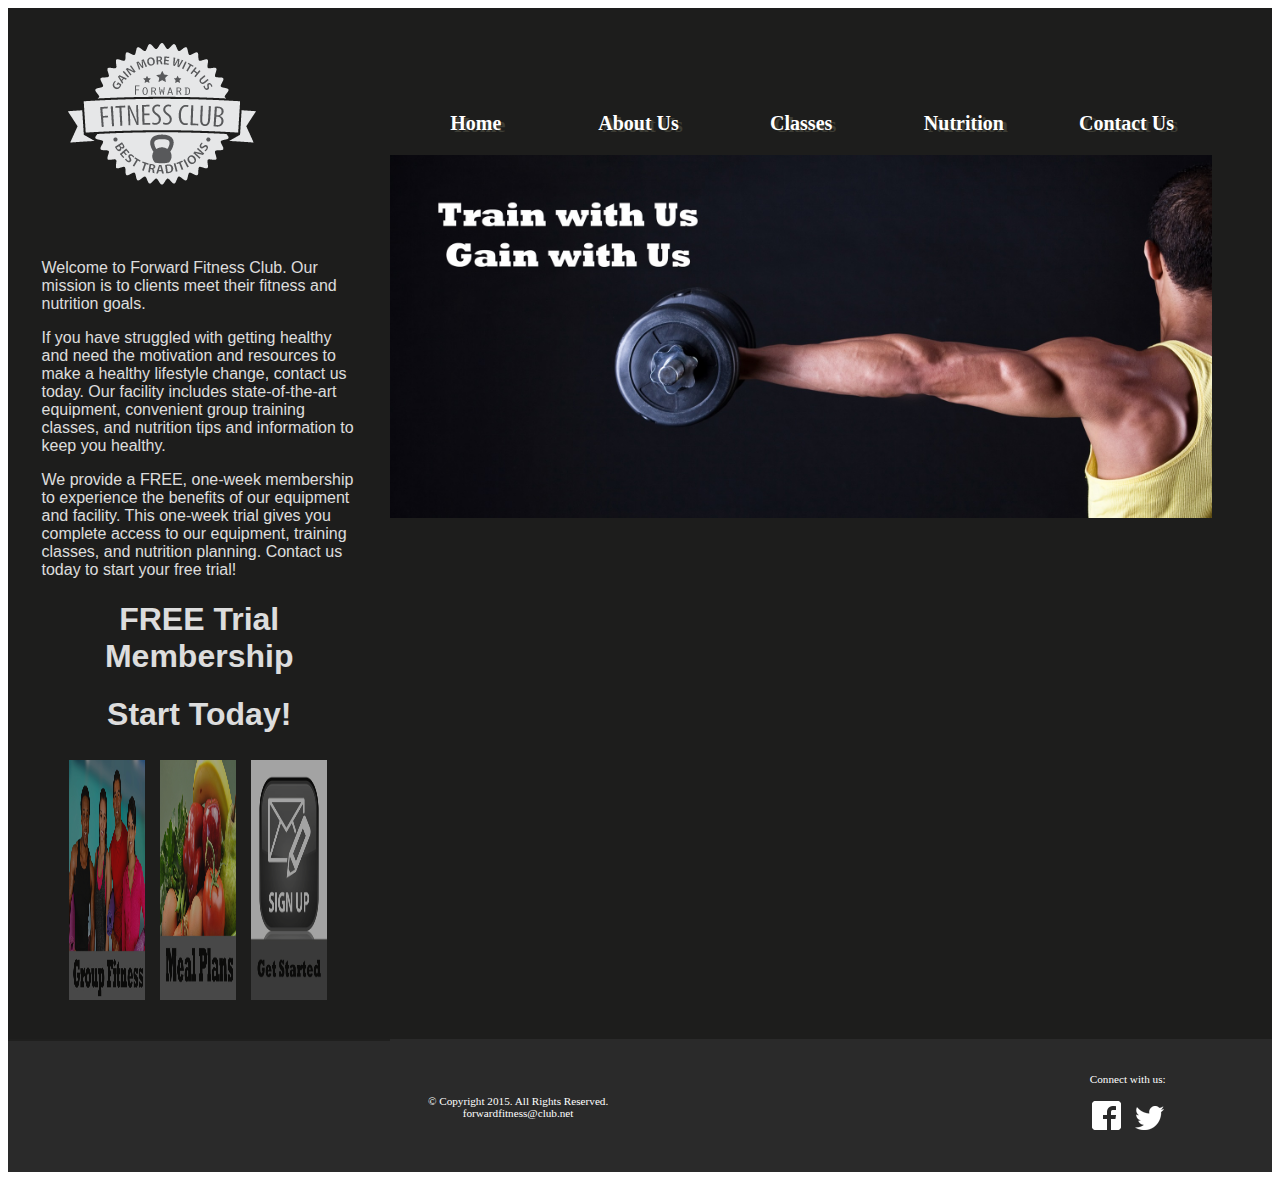
<file: Fitness/index.html>
<!DOCTYPE html>
<!-- This website template was created by : Barbara Kuffour. 11-02-2019-->
<html lang="en">
	<head>
		<link rel="stylesheet" href="css/styles.css">
		<title>Forward Fitness Club</title>
		<meta charset="utf-8">
		<meta name="viewport" content="width=device-width, initial-scale=1">
		<meta name="description" content="Forward Fitness Club is an elite fitness center dedicated to helping our clients achieve their fitness and nutrition goals. We provide state-of-the-art fitness equipment, group fitness classes, and nutrition planning.">
	</head>
	
	<body>
		<div id="container">
		
	<!-- Use the header area for the website name or logo -->
	<header>
		<a href="index.html"><img src="images/ffc_logo.png" alt="Forward Fitness Club logo"></a>
	</header>

	<!-- Use the nav area to add hyperlinks to other pages within the website -->
	<nav>
		<ul>
			<li><a href="index.html">Home</a></li>
			<li><a href="about.html">About Us</a></li>
			<li><a href="classes.html">Classes</a></li>
			<li><a href="nutrition.html">Nutrition</a></li>
			<li><a href="contact.html">Contact Us</a></li>
		</ul>
		
		<!-- Home Page Banner -->
		<div id="banner" class="desktop">
			<img src="images/homeBanner.jpg" alt="fitness banner image">
		</div>
	</nav>

	<!-- Use the main area to add the main content of the webpage -->
	<main>

		<p class="tab">Welcome to Forward Fitness Club. Our mission is to clients meet their fitness and nutrition goals.</p>
		
			<div class="mobile">
			
				<h3>FREE One-Week Trial Membership!</h3>
				<p><a href="tel:8145559608"> Call Us Today to Get Started </a></p>
				
				<h4>Fitness Club Hours:</h4>
				<p>Monday - Thursday: 6:00am - 6:00pm<br>
				Friday: 6:00am - 4:00pm<br>
				Saturday: 8:00am - 6:00pm<br>
				Sunday: Closed</p>
				
			</div>
		
			<div class="desktop">
			
				<p>If you have struggled with getting healthy and need the motivation and resources to make a healthy lifestyle change, contact us today. Our facility includes state-of-the-art equipment, convenient group training classes, and nutrition tips and information to keep you healthy.</p>
				<p>We provide a FREE, one-week membership to experience the benefits of our equipment and facility. This one-week trial gives you complete access to our equipment, training classes, and nutrition planning. Contact us today to start your free trial!</p>
				<h1>FREE Trial Membership</h1>
			</div>
			
			<h1>Start Today!</h1>
			
			<figure>
				<a href="classes.html"><img src="images/group.jpg" alt="group fitness"></a>
				<a href="nutrition.html"><img src="images/nutrition.jpg" alt="good nutrition"></a>
				<a href="contact.html"><img src="images/signup.jpg" alt="sign up icon"></a>
			</figure>
	</main>
	
	<!-- Use the footer area to add webpage footer content -->
	<footer>
	
		<div id="copyright">
			<p>&copy; Copyright 2015. All Rights Reserved.<br>
			<a href="mailto:forwardfitness@club.net">forwardfitness@club.net</a></p>
		</div>
		
		<div id="social">
			<p>Connect with us:</p>
			<p><a href="https://www.facebook.com/fwdfitclub"><img src="images/fblogo.png" alt="Facebook logo"></a>
			<a href="https://www.twitter.com/fwdfitclub"><img src="images/twitterlogo.png" alt="Twitter logo"></a></p>
		</div>
	</footer>
	</div>
	</body>
</html>
</file>
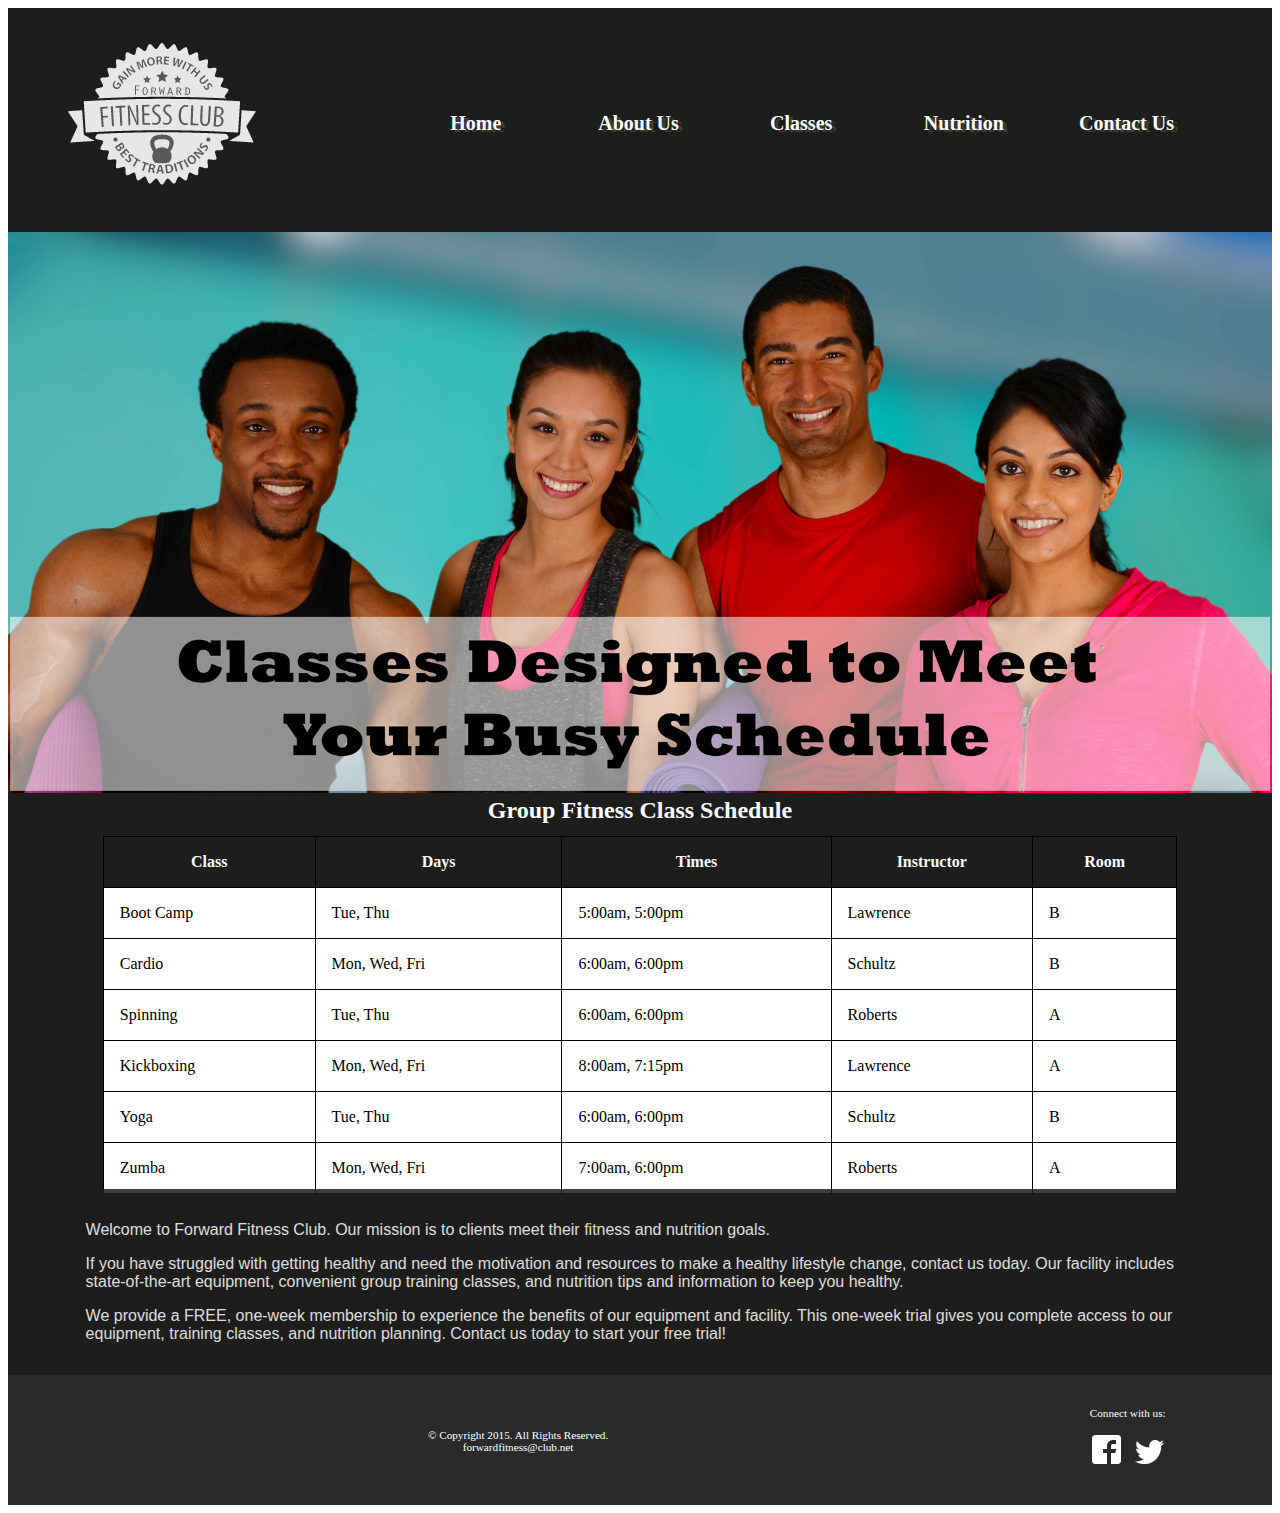
<file: Fitness/classes.html>
<!DOCTYPE html>
<!-- This website template was created by : Barbara Kuffour. 11-02-2019-->
<html lang="en">
	<head>
		<link rel="stylesheet" href="css/styles.css">
		<title>Forward Fitness Club</title>
		<meta charset="utf-8">
		<meta name="viewport" content="width=device-width, initial-scale=1">
		<meta name="description" content="Forward Fitness Club has many fitness classes to meet your needs, including boot camp, cardio, kickboxing, spinning, yoga, and zumba.">
	</head>
	
	<body>
		<div id="container">
		
	<!-- Use the header area for the website name or logo -->
	<header>
		<a href="index.html"><img src="images/ffc_logo.png" alt="Forward Fitness Club logo"></a>
	</header>

	<!-- Use the nav area to add hyperlinks to other pages within the website -->
	<nav>
		<ul>
			<li><a href="index.html">Home</a></li>
			<li><a href="about.html">About Us</a></li>
			<li><a href="classes.html">Classes</a></li>
			<li><a href="nutrition.html">Nutrition</a></li>
			<li><a href="contact.html">Contact Us</a></li>
		</ul>
	</nav>
	
	<!--Classes Page Banner-->
	<div id="banner" class="desktop">
		<img src="images/classesBanner.jpg" alt="group fitness classes banner image">
	</div>
	
	<!-- Use the main area to add the main content of the webpage -->
	<div class="mobile">
	
		<h3>Group Fitness Classes</h3>
			<p>Boot Camp: TR 5am &amp; 5pm</p>
			<p>Cardio: MWF 6am &amp; 6pm</p>
			<p>Kickboxing: MWF 8am &amp; 7:15pm</p>
			<p>Spinning: TR 6am &amp; 6pm</p>
			<p>Yoga: TR 6am, &amp; 6pm</p>
			<p>Zumba: MWF 7am &amp; 6pm</p>
	</div>
	
	<div class ="desktop">
	
		<table><!-- Start Table -->
			<caption>Group Fitness Class Schedule</caption>
			<tr><!-- Row 1 -->
				<th>Class</th>
				<th>Days</th>
				<th>Times</th>
				<th>Instructor</th>
				<th>Room</th>
			</tr>
			<tr><!-- Row 3 -->
				<td>Boot Camp</td>
				<td>Tue, Thu</td>
				<td>5:00am, 5:00pm</td>
				<td>Lawrence</td>
				<td>B</td>
			</tr>
			<tr><!-- Row 2 -->
				<td>Cardio</td>
				<td>Mon, Wed, Fri</td>
				<td>6:00am, 6:00pm</td>
				<td>Schultz</td>
				<td>B</td>
			</tr>
			<tr><!-- Row 4 -->
				<td>Spinning</td>
				<td>Tue, Thu</td>
				<td>6:00am, 6:00pm</td>
				<td>Roberts</td>
				<td>A</td>
			</tr>
			<tr><!-- Row 5 -->
				<td>Kickboxing</td>
				<td>Mon, Wed, Fri</td>
				<td>8:00am, 7:15pm</td>
				<td>Lawrence</td>
				<td>A</td>
			</tr>
			<tr><!-- Row 6 -->
				<td>Yoga</td>
				<td>Tue, Thu</td>
				<td>6:00am, 6:00pm</td>
				<td>Schultz</td>
				<td>B</td>
			</tr>
			<tr><!-- Row 7 -->
				<td>Zumba</td>
				<td>Mon, Wed, Fri</td>
				<td>7:00am, 6:00pm</td>
				<td>Roberts</td>
				<td>A</td>
			</tr>
				
		</table><!-- End Table -->
	</div>
				
	<main>
		<p>Welcome to Forward Fitness Club. Our mission is to clients meet their fitness and nutrition goals.</p>
		<p>If you have struggled with getting healthy and need the motivation and resources to make a healthy lifestyle change, contact us today. Our facility includes state-of-the-art equipment, convenient group training classes, and nutrition tips and information to keep you healthy.</p>
		<p>We provide a FREE, one-week membership to experience the benefits of our equipment and facility. This one-week trial gives you complete access to our equipment, training classes, and nutrition planning. Contact us today to start your free trial!</p>
	</main>

	<!-- Use the footer area to add webpage footer content -->
	<footer>
	
		<div id="copyright">
			<p>&copy; Copyright 2015. All Rights Reserved.<br>
			<a href="mailto:forwardfitness@club.net">forwardfitness@club.net</a></p>
		</div>
		
		<div id="social">
			<p>Connect with us:</p>
			<p><a href="https://www.facebook.com/fwdfitclub"><img src="images/fblogo.png" alt="Facebook logo"></a>
			<a href="https://www.twitter.com/fwdfitclub"><img src="images/twitterlogo.png" alt="Twitter logo"></a></p>
		</div>
	</footer>
	</div>
	</body>
</html>
</file>
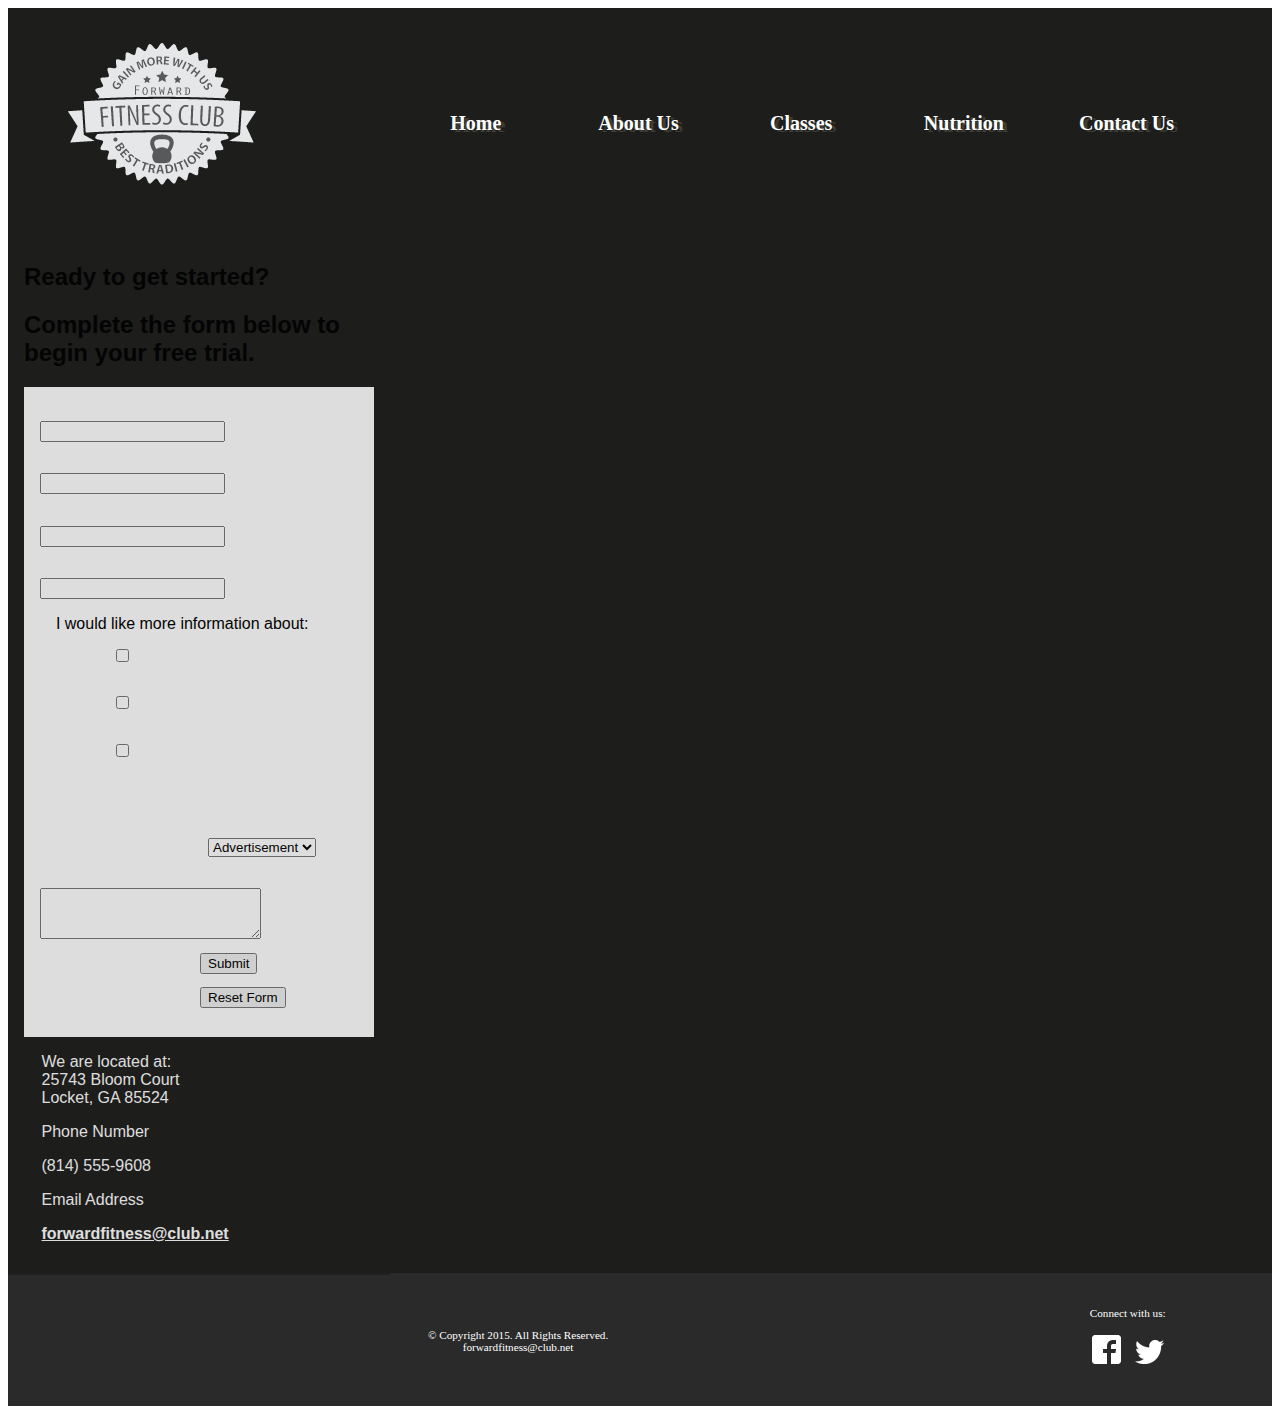
<file: Fitness/contact.html>
<!DOCTYPE html>
<!-- This website template was created by : Barbara Kuffour. 11-02-2019 -->
<html lang="en">
	<head>
		<link rel="stylesheet" href="css/styles.css">
		<title>Forward Fitness Club</title>
		<meta charset="utf-8">
		<meta name="viewport" content="width=device-width, initial-scale=1">
		<meta name="description" content="Forward Fitness Club provides a complimentary one week trial membership. Contact us today to learn more.">
	</head>
	
	<body>
		<div id="container">
		
	<!-- Use the header area for the website name or logo -->
		<header>
			<a href="index.html"><img src="images/ffc_logo.png" alt="Forward Fitness Club logo"></a>
		</header>

	<!-- Use the nav area to add hyperlinks to other pages within the website -->
		<nav>
			<ul>
				<li><a href="index.html">Home</a></li>
				<li><a href="about.html">About Us</a></li>
				<li><a href="classes.html">Classes</a></li>
				<li><a href="nutrition.html">Nutrition</a></li>
				<li><a href="contact.html">Contact Us</a></li>
			</ul>
		</nav>

	<!-- Use the main area to add the main content of the webpage -->
		<main>
			<h2>Ready to get started?</h2>
			<h2>Complete the form below to begin your free trial.</h2>
			
			<form><!-- Start form -->
				<label for="fName">First Name:</label>
				<input type="text" id="fName" name="fName">
				
				<label for="lName">Last Name:</label>
				<input type="text" id="lName" name="lName">
				
				<label for="email">Email:</label>
				<input type="email" name="email" id="email">
				
				<label for="phone">Phone:</label>
				<input type="tel" id="phone" name="phone">
				
				<p> I would like more information about:</p>
				<ul>
					<li><input type="checkbox" name="grpfit" id="grpfit" value="grpfit" class="chkbox">Group Fitness</li>
					<li><input type="checkbox" name="prtrain" id="prtrain" value="prtrain" class="chkbox">Personal Training</li>
					<li><input type="checkbox" name="nutr" id="nutr" value="nutr" class="chkbox">Nutrition</li>
				</ul>
				
				<label for="reference">Referral Source:</label>
				<select name="reference" id="reference">
					<option value="ad">Advertisement</option>
					<option value="friend">Friend</option>
					<option value="google">Google</option>
					<option value="social">Social</option>
					<option value="other">Other</option>
				</select>
				
				<label for="questions">Questions?</label>
				<textarea id="questions" name="questions" rows="3" cols="25"></textarea>
				
				<input type="submit" id="submit" value="Submit" class="btn" onclick="tyAlert()">
				<input type="reset" id="reset" value="Reset Form" class="btn">
				
			</form>
				<p>We are located at:<br>
				25743 Bloom Court<br>
				Locket, GA 85524</p>
		
			<p>Phone Number</p>
				<p><a class="mobile" href="tel:8145559608">(814) 555-9608</a></p>
				<p><span class="desktop">(814) 555-9608</span></p>

			<p>Email Address</p>
				<p><a href="mailto:forwardfitness@club.net"
				class="contact">forwardfitness@club.net</a></p>
		</main>

	<!-- Use the footer area to add webpage footer content -->
		<footer>
	
		<div id="copyright">
			<p>&copy; Copyright 2015. All Rights Reserved.<br>
			<a href="mailto:forwardfitness@club.net">forwardfitness@club.net</a></p>
		</div>
		
		<div id="social">
			<p>Connect with us:</p>
			<p><a href="https://www.facebook.com/fwdfitclub"><img src="images/fblogo.png" alt="Facebook logo"></a>
			<a href="https://www.twitter.com/fwdfitclub"><img src="images/twitterlogo.png" alt="Twitter logo"></a></p>
		</div>
	</footer>
	</div>
	</body>
</html>
</file>
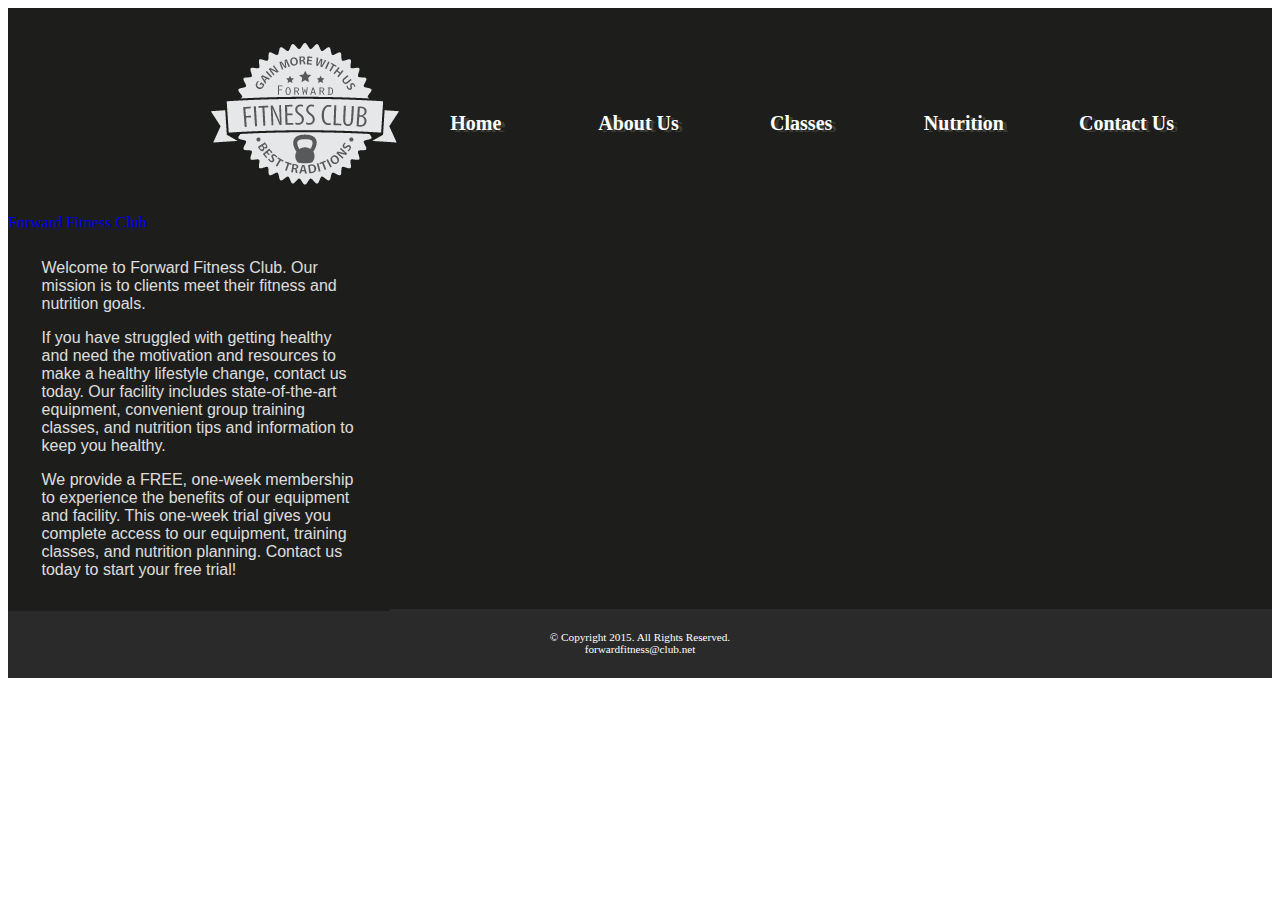
<file: Fitness/homepage.html>
<!DOCTYPE html>
<!-- This website template was created by : Barbara Kuffour. 09-20-2019-->
<html lang="en">
	<head>
		<link rel="stylesheet" href="css/styles.css">
		<title>Forward Fitness Club</title>
		<meta charset="utf-8">
		<meta name="viewport" content="width=device-width, initial-scale=1">
	</head>
	<body>
		<div id="container">
		
	<!-- Use the header area for the website name or logo -->
	<header>
		<a href="index.html">Forward Fitness Club</a>
		<a href="index.html"><img src="images/ffc_logo.png" alt="Forward Fitness Club logo"></a>
	</header>

	<!-- Use the nav area to add hyperlinks to other pages within the website -->
	<nav>
		<ul>
			<li><a href="index.html">Home</a></li>
			<li><a href="about.html">About Us</a></li>
			<li><a href="classes.html">Classes</a></li>
			<li><a href="nutrition.html">Nutrition</a></li>
			<li><a href="contact.html">Contact Us</a></li>
		</ul>
	</nav>

	<!-- Use the main area to add the main content of the webpage -->
	<main>

		<p>Welcome to Forward Fitness Club. Our mission is to clients meet their fitness and nutrition goals.</p>
		<p>If you have struggled with getting healthy and need the motivation and resources to make a healthy lifestyle change, contact us today. Our facility includes state-of-the-art equipment, convenient group training classes, and nutrition tips and information to keep you healthy.</p>
		<p>We provide a FREE, one-week membership to experience the benefits of our equipment and facility. This one-week trial gives you complete access to our equipment, training classes, and nutrition planning. Contact us today to start your free trial!</p>
	</main>

	<!-- Use the footer area to add webpage footer content -->
	<footer>
		&copy; Copyright 2015. All Rights Reserved.<br>
		<a href="mailto:forwardfitness@club.net">forwardfitness@club.net</a>
	</footer>
		</div>
	</body>
</html>
</file>
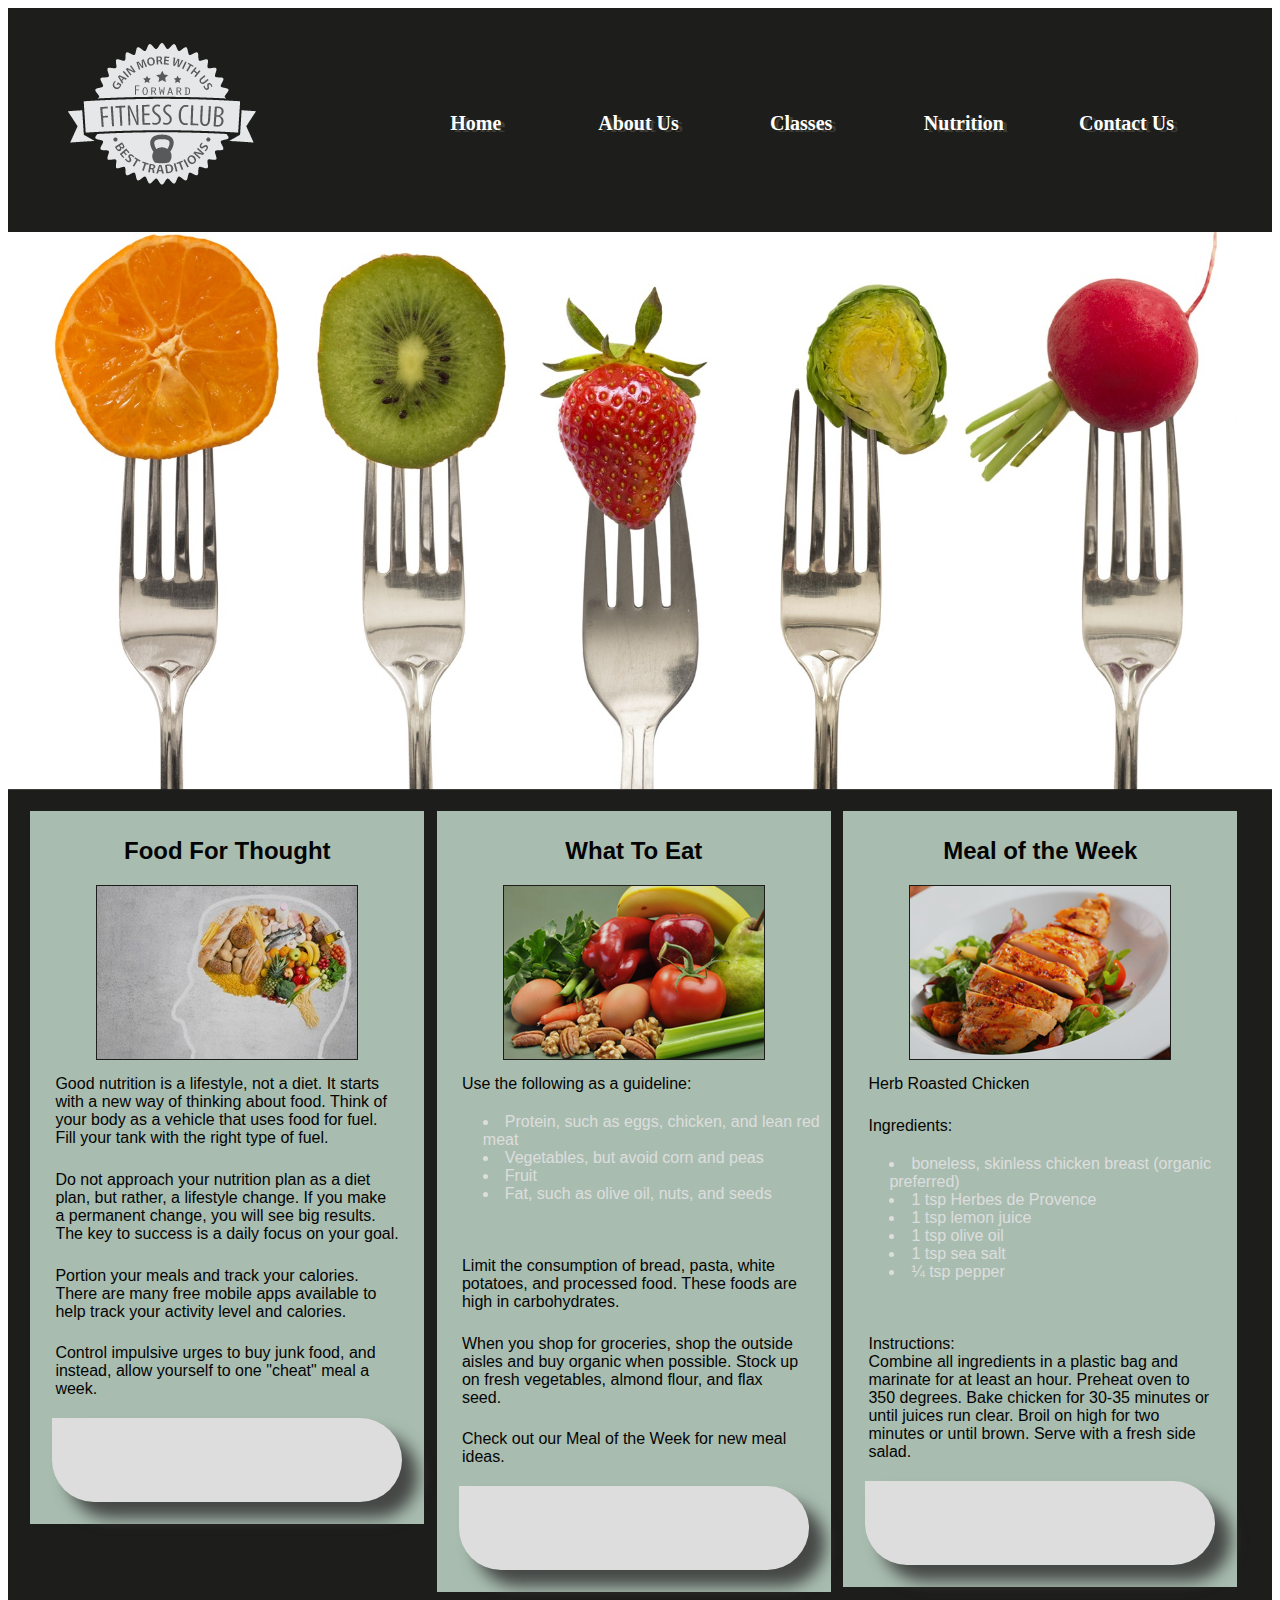
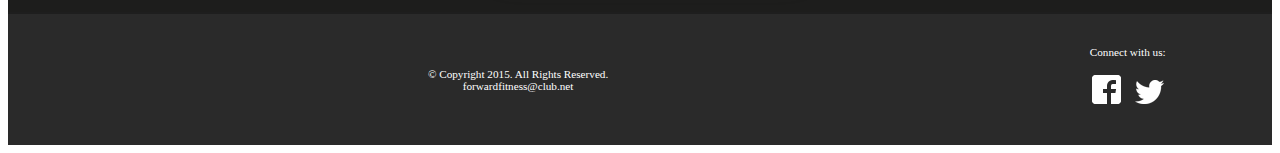
<file: Fitness/nutrition.html>
<!DOCTYPE html>
<!-- This website template was created by : Barbara Kuffour. 11-02-2019-->
<html lang="en">
	<head>
		<link rel="stylesheet" href="css/styles.css">
		<title>Forward Fitness Club</title>
		<meta charset="utf-8">
		<meta name="viewport" content="width=device-width, initial-scale=1">
		<meta name="description" content="Forward Fitness Club provides nutrition guides and meal planning to help you meet your nutrition goals.">
	</head>
	<body>
	
		<div id="container">
		
	<!-- Use the header area for the website name or logo -->
	<header>
		<a href="index.html"><img src="images/ffc_logo.png" alt="Forward Fitness Club logo"></a>
	</header>
	
	<!-- Use the nav area to add hyperlinks to other pages within the website -->
	<nav>
		<ul>
			<li><a href="index.html">Home</a></li>
			<li><a href="about.html">About Us</a></li>
			<li><a href="classes.html">Classes</a></li>
			<li><a href="nutrition.html">Nutrition</a></li>
			<li><a href="contact.html">Contact Us</a></li>
		</ul>
	</nav>
	
	<!-- Nutrition Page Banner -->
	<div id="banner" class="desktop">
		<img src="images/nutritionBanner.jpg" alt="nutrition banner image">
	</div>

	<!-- Use the main area to add the main content of the webpage -->
	<main>
	
	<article>
		<h2>Food For Thought</h2>
		<img src="images/nutrition1.jpg" alt="good nutrition" class="desktop">
		<p>Good nutrition is a lifestyle, not a diet. It starts with a new way of thinking about food. Think of your body as a vehicle that uses food for fuel. Fill your tank with the right type of fuel.</p>
		<p>Do not approach your nutrition plan as a diet plan, but rather, a lifestyle change. If you make a permanent change, you will see big results. The key to success is a daily focus on your goal.</p> 
		<p>Portion your meals and track your calories. There are many free mobile apps available to help track your activity level and calories.</p>
		<p>Control impulsive urges to buy junk food, and instead, allow yourself to one "cheat" meal a week.</p>
		<aside> Did you know the average American consumes 3 lbs of sugar each week? </aside>
	</article>
	
	<article>
	<h2>What To Eat</h2>
	<img src="images/nutrition2.jpg" alt="healthy food" class="desktop">
	<p>Use the following as a guideline:</p>
		<ul>
			<li>Protein, such as eggs, chicken, and lean red meat</li>
			<li>Vegetables, but avoid corn and peas</li>
			<li>Fruit</li>
			<li>Fat, such as olive oil, nuts, and seeds</li>
		</ul>
			<p>Limit the consumption of bread, pasta, white potatoes, and processed food. These foods are high in carbohydrates.</p>
			<p>When you shop for groceries, shop the outside aisles and buy organic when possible. Stock up on fresh vegetables, almond flour, and flax seed.</p>
			<p>Check out our Meal of the Week for new meal ideas.</p>
		<aside>Did you know that avocados are a good source of vitamin B?</aside>
	</article>
	
	<article>
		<h2>Meal of the Week</h2>
			<img src="images/nutrition3.jpg" alt="healthy nutrition meal" class="desktop">
				<p>Herb Roasted Chicken</p>
				<p>Ingredients:</p>
					<ul>
						<li>boneless, skinless chicken breast (organic preferred)</li>
						<li>1 tsp Herbes de Provence</li>
						<li>1 tsp lemon juice</li>
						<li>1 tsp olive oil</li>
						<li>1 tsp sea salt</li>
						<li>&frac14; tsp pepper</li>
					</ul>
				<p>Instructions:<br>
				Combine all ingredients in a plastic bag and marinate for at least an hour. Preheat oven to 350 degrees. Bake chicken for 30-35 minutes or until juices run clear. Broil on high for two minutes or until brown. Serve with a fresh side salad.</p>
				<aside>Did you know the active adult should consume 2,000 calories a day?</aside>
	</article>

	</main>
	
	<!-- Use the footer area to add webpage footer content -->
	<footer>
	
		<div id="copyright">
			<p>&copy; Copyright 2015. All Rights Reserved.<br>
			<a href="mailto:forwardfitness@club.net">forwardfitness@club.net</a></p>
		</div>
		
		<div id="social">
			<p>Connect with us:</p>
			<p><a href="https://www.facebook.com/fwdfitclub"><img src="images/fblogo.png" alt="Facebook logo"></a>
			<a href="https://www.twitter.com/fwdfitclub"><img src="images/twitterlogo.png" alt="Twitter logo"></a></p>
		</div>
	</footer>
	</div>
	</body>
</html>
</file>
<file: Fitness/css/styles.css>
/* Style sheet created by: Barbara Kuffour, 10-25-2019*/

/* Style for body specifies a background color */
body{
	background-color: #1D1D1C;
}

/* Style to create fluid image */
img {
	max-width: 100%;
}

/* Styles for Mobile Layout */

/* Style for container centers the page and sets the element width */
#container {
	width: 100%;
	margin-left: auto;
	margin-right: auto;
}

/* Style for header specifies top margin, background color, rounded corners and center aligns content */
header {
	text-align: center;
}

/* Style for nav specifies text properties */
nav {
		font-family: Georgia, "Times New Roman", serif;
		font-size: 1.25em;
		font-weight: bold;
		text-align: center;
		margin-top: -1.5em;
}

/* Style for specifies padding and margins for unordered list */
nav ul {
		padding: 0;
		margin-top: 0.5em;
		margin-bottom: 0.5em;
}

/* Style for nav li specifies the background color, rounded corners, removes bullet style, and applies margin and padding for list items within the navigation */
nav li {
		background-color: #9D9D93;
		border-radius: 2em;
		list-style-type: none;
		margin: 0.3em;
		padding: 0.4em;
}

/* Style changes navigation link text color to white and removes the underline */
nav li a {
		color: #FFFFFF;
		text-decoration: none;
}

/* Style displays the mobile class */
.mobile {
		display: inline;
}

/* Style hides the desktop class */
.desktop {
		display: none;
}

/* Style for main element specifies a block display, text properties, margins, padding, rounded corners, and border properties */		
main {
		display: block;
		font-family: Verdana, Arial, sans serif;
		font-size: 1em;
		margin-top: 0.5em;
		padding: 1em;
		border-radius: 2em 0 2em 0;
		background-color: #FFFFFF;
		opacity: 0.85;
}

/* Style for anchor elements within the main element */
main a {
	background-color: #9D9D93;
	border-radius: 1em;
	color: #FFFFFF;
	font-weight: bold;
	padding: 0.5em;
	text-decoration: none;
}

/* Style for footer specifies font size, text alignment, and top margin */
footer {
		font-size: .70em;
		text-align: center;
		color: #FFFFFF;
		margin-top: 2em;
		color: #FFFFFF;
}
		
/* Style for anchor element within the footer */
footer a {
	color: #FFFFFF;
	text-decoration: none;
}

.tablet {
		display: none;
}

/* Style rule specifies to not display the equip class */
.equip {
		display:none;
}

/* Style for aside element */
aside {
	font-style: italic;
}

/* Style rule for input, select, and textarea form elements */
input, select, textarea {
	display: block;
	margin-bottom: 1em;
}

/* Style rule for label element */
label {
	display: block;
}

/* Style rule for unordered list within a form */
form ul {
	list-style-type: none;
}

/* Style rule for chkbox class */
.chkbx {
	display: inline-block;
}

/* Style rule for the video class */
.video {
	padding: 1em;
	text-align: center;
}

/* Style rule for video element */
video {
	border:0.5em ridge #FFFFFF;
	height: auto;
	max-width: 100%;
}

/* Style rule for the copyright div */
#copyright {
	float: left;
	margin-top: 2em;
	width: 80%;
}

/* Style for social div */
#social {
	float: right;
	width: 20%;
}

/* Style rule for social media icons */
#social img {
	padding: 0.5em;
}

/* Media query for tablet viewport targets screen size with a minimum width of 660px. */

@media only screen and (min-width: 660px){
	
/* Style specifies a horizontal display for navigation links */
nav li {
	display: inline;
	float: left;
	margin-left: 1%;
	margin-right: 1%;
	padding-left: 0;
	padding-right: 0;
	width: 18%;
	white-space: nowrap;
	border-radius: 0;
	background-color: transparent;
}

/* Style specifies clear and top margin properties for the main element */
main {
	clear: left;
	margin-top: -0.3em;
	border-radius: 0;
	overflow: auto;
}

/*Style specifies to hide the mobile class */
.mobile {
	display: none;
}

/* Style specifies to display the desktop class */
.desktop {
	display: inline;
}

	/* Style specifies a display, float, and padding for the equip class */
	.equip {
		display: inline;
		float: left;
		margin-right: 1.5em;
	}

	/* Style specifies display, list style position, and bottom margin for the items class */
	.items {
		display: block;
		list-style-position: inside;
	}

	/* Style specifies to display the tablet class */
	.tablet {
		display: block;
		margin-top: -3em;
		margin-bottom: -1em;
	}

	/* Style specifies a font weight and top margin for description list terms */
	dt {
		font-weight: bold;
		margin-top: 0.7em;
	}

	/* Style for h1 element */
	h1 {
		text-align: center;
	}

	/* Style for images within the figure element */
	figure img {
		background-color: #1D1D1C;
		display: inline;
		height: 8em;
		width: 28%;
		margin: 1%;
		padding: 1%;
	}

	/* Style for anchor elements within the figure element */
	figure a {
		background-color: transparent;
		padding: 0;
		text-decoration: none;
	}

	/* Style specifies bottom padding for the section element */
	section {
		padding-bottom: 3em;
	}

	/* Style for h1 element within the section element */
	section h1 {
		text-align: left;
	}

	/* Style for anchor element within the section element */
	section a {
		background-color: transparent;
		color: #1D1D1C;
		font-weight: normal;
		padding: 0;
		text-decoration: underline;
	}

	/* Style for contact class */
	.contact {
	background-color: transparent;
	color: #1D1D1C;
	padding: 0;
	text-decoration: underline;
	}

	/* Style for article element */
	article { 
		background-color: #C1D9CA;
		float: left;
		margin: 0.5%;
		padding: 0.5%;
		text-align: center;
		width: 31%;
	}

	/* Style for image element contained within the main article element */
	main article img {
		border: solid 0.1em #1D1D1C;
		margin-left: auto;
		margin-right: auto;
	}

/* Style for paragraph element contained within the main article element */
main article p {
	color: #000000;
	margin-top: 2%;
	padding: 1%;
	text-align: left;
}

/* Style for unordered list element contained within the main article element */
main article ul {
	text-align: left;
}

/* Style for aside element */
aside {
	background-color: #FFFFFF;
	border-radius: 0 5em 5em 5em;
	box-shadow: 1em 1em 1em #4C4F4D;
	padding: 1.5em;
	margin: 1em;
}

/* Style for table element */
table {
		border: 0.1em solid #000000;
		border-collapse: collapse;
		margin-left: auto;
		margin-right: auto;
		width: 100%;
}

/* Style specifies border for th and td elements */
th, td {
	border: 0.1em solid #000000;
	padding: 1em;
}

/* Style for the th element */
th {
	background-color: #1D1D1C;
	color: #FFFFFF;
}

/* Style for caption element */
caption {
	font-size: 1.5em;
	font-weight: bold;
	padding-bottom: 0.5em;
}

/* Style rule for label element */
label {
	float: left;
	padding-right: 0.5em;
	text-align: right;
	width: 10em;
}

/* Style rule fot btn class */
.btn {
	margin-left: 12em;
}

/* Style rule for form unordered list element */
form ul {
	margin-left: 2em;
}

}

/* Media query for desktop viewport targets screens with a minimum width of 830px. */

@media only screen and (min-width: 830px) {

	/* Style specifies a width for container */
	#container {
		background-color: #1D1D1C;
	}
	
	/* Style to left align header */
	header {
		text-align: left;
	}
	
	/* Style for nav specifies a float, margin and width */
	nav {
		float: right;
		margin-top: -7em;
		margin-right: 3em;
		margin-bottom: 0;
		width: 65%;
	}

	/* Style specifies margin and padding for the unordered list within the nav */
	nav ul {
			margin: 0;
			padding-left: 0.50%;
			padding-right: 0.50%;
	}

	/* Style for navigation list items specifies a border radius, border, margin, width and padding */
	nav li {
		margin-left: 0;
		margin-right: 0;
		padding: 0;
		width: 20%;
	}

	/* Style for navigation links specifies display and padding */
	nav li a {
		display: inline-block;
		padding:0.7em;
		text-shadow: 0.2em 0.1em #3D3D35;
	}

	/* Style rules for pseudo-classes */
	nav li a:link {
		color: #FFFFFF;
	}

	nav li a:visited {
		color: #CCCCFF;
	}

	nav li a:hover {
		color: #9D9D93;
		font-style: italic;
	}

	/* Style specifies border, shadow, margin, and padding for main element */
	main {
		background-color: #1D1D1C;
	}

	/* Style specifies left and right padding for paragraph elements within the main element */
	main p {
		color: #FFFFFF;
		margin-left: auto;
		margin-right: auto;
		width: 90%;
	}
	
	/* Style applies color to h1 element */
	h1 {
		color: #FFFFFF;
	}
	
	/* Style applies height and opacity to images within figure element */
	figure img {
		height: 15em;
		opacity:0.7;
	}
	
	/* Style removes transparency on hover */
	figure img:hover {
		opacity: 1;
	}

	/* Style specifies a gradient for the body element */
	body {
		background-color: #FFFFFF;
	}
	
	/* Style specifies a background color, margin, overflow and padding for footer element */
	footer {
		background-color: #2A2A2A;
		margin-top: -0.2em;
		padding: 2em;
		overflow: auto;
	}
	
	/* Style specifies color and left margin for the section element */
	section {
		color: #FFFFFF;
		margin-left: 1em;
		padding-bottom: 5em;
	}
	
	/* Style for anchor element within the section element */
	section a {
		color: #FFFFFF;
	}
	
	/* Style for paragraph element within the section element */
	section p {
		margin-left: 0;
	}
	
	/* Style for main h2 element */
	main {
		color: #FFFFFF;
	}
	
	/* Style for contact class */
	.contact {
		color: #FFFFFF;
	}
	
	/* Style for main article h2 element */
	h2 {
		color: #000000;
}

/* Style for table element */
	table {
	background-color: #FFFFFF;
	width: 85%;
}

/* Style for caption element */
caption {
	color: #FFFFFF;
}

/* Style rule for form element */
form {
	background-color: #FFFFFF;
	padding: 1em;
}
	
/* Style rule for paragraph with form element */
form p {
	color: #000000;
}

}

ul {
	margin-bottom: 50px;
	list-style-position: inside;
}

dt {
	font-weight: bold;
}

dd {
	padding-bottom: 20px;
}
</file>
